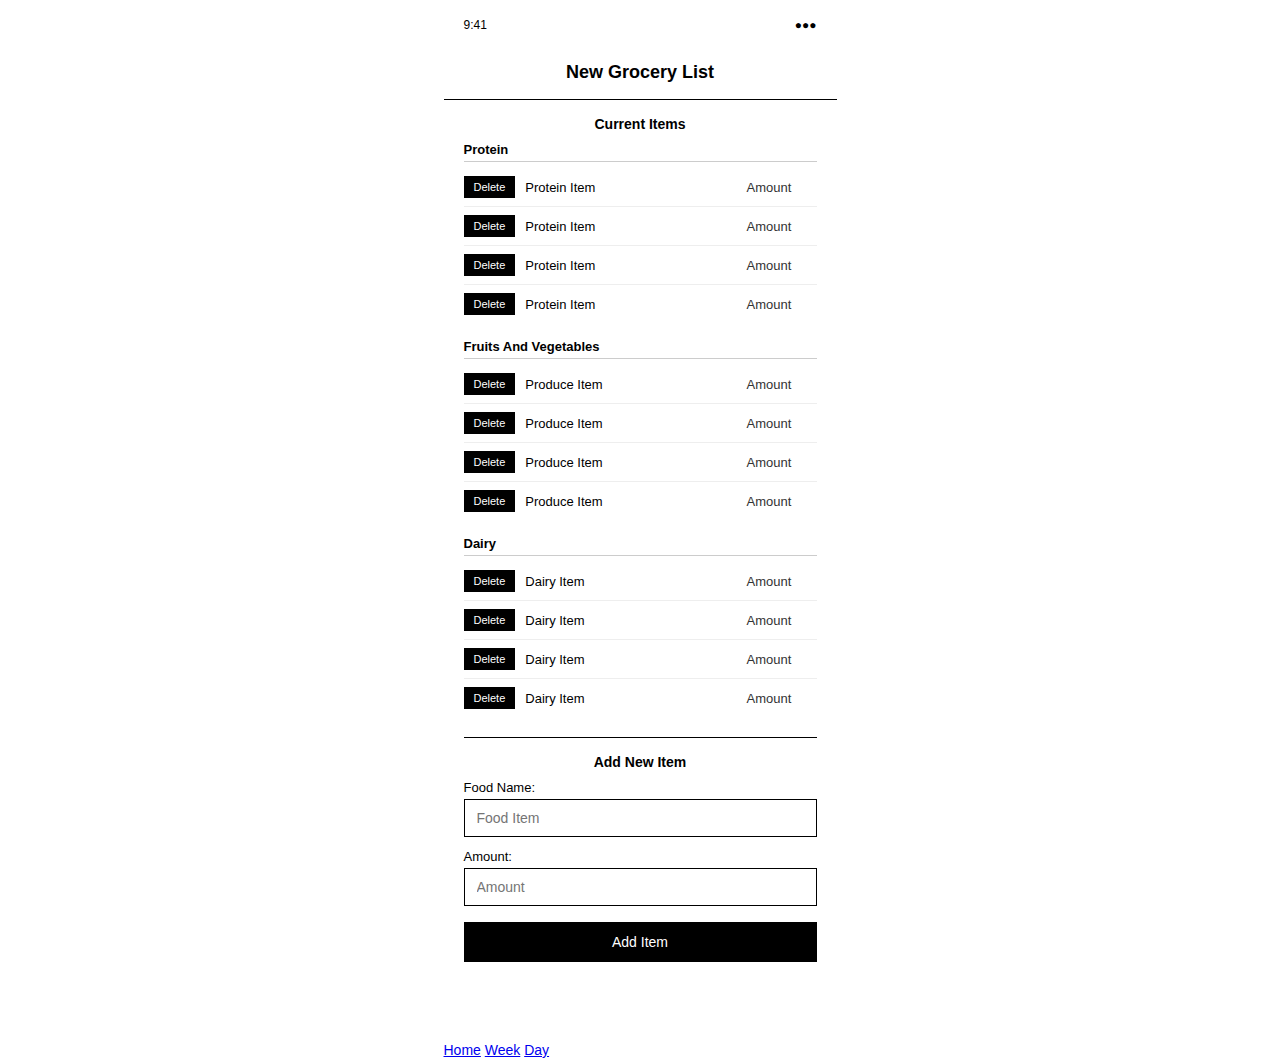
<file: groceryDisplay/grocery-list.html>
<!DOCTYPE html>
<html lang="en">
<head>
  <meta charset="UTF-8" />
  <meta name="viewport" content="width=393, initial-scale=1.0" />
  <title>MealPrep - New Grocery List</title>
  <link rel="stylesheet" href="/groceryDisplay/style.css">
</head>
<body>
  <div class="status-bar">
    <span>9:41</span>
    <span>●●●</span>
  </div>
  <div class="page-header">New Grocery List</div>
  <div class="content">
    <div class="section-label">Current Items</div>

    <div class="category-block">
      <div class="category-title"><span class="cat-display">Protein</span></div>
      <div class="item-row">
        <button type="button" class="btn-delete">Delete</button>
        <span class="item-name">Protein Item</span>
        <span class="item-amount">Amount</span>
      </div>
      <div class="item-row">
        <button type="button" class="btn-delete">Delete</button>
        <span class="item-name">Protein Item</span>
        <span class="item-amount">Amount</span>
      </div>
      <div class="item-row">
        <button type="button" class="btn-delete">Delete</button>
        <span class="item-name">Protein Item</span>
        <span class="item-amount">Amount</span>
      </div>
      <div class="item-row">
        <button type="button" class="btn-delete">Delete</button>
        <span class="item-name">Protein Item</span>
        <span class="item-amount">Amount</span>
      </div>
    </div>

    <div class="category-block">
      <div class="category-title"><span class="cat-display">Fruits And Vegetables</span></div>
      <div class="item-row">
        <button type="button" class="btn-delete">Delete</button>
        <span class="item-name">Produce Item</span>
        <span class="item-amount">Amount</span>
      </div>
      <div class="item-row">
        <button type="button" class="btn-delete">Delete</button>
        <span class="item-name">Produce Item</span>
        <span class="item-amount">Amount</span>
      </div>
      <div class="item-row">
        <button type="button" class="btn-delete">Delete</button>
        <span class="item-name">Produce Item</span>
        <span class="item-amount">Amount</span>
      </div>
      <div class="item-row">
        <button type="button" class="btn-delete">Delete</button>
        <span class="item-name">Produce Item</span>
        <span class="item-amount">Amount</span>
      </div>
    </div>

    <div class="category-block">
      <div class="category-title"><span class="cat-display">Dairy</span></div>
      <div class="item-row">
        <button type="button" class="btn-delete">Delete</button>
        <span class="item-name">Dairy Item</span>
        <span class="item-amount">Amount</span>
      </div>
      <div class="item-row">
        <button type="button" class="btn-delete">Delete</button>
        <span class="item-name">Dairy Item</span>
        <span class="item-amount">Amount</span>
      </div>
      <div class="item-row">
        <button type="button" class="btn-delete">Delete</button>
        <span class="item-name">Dairy Item</span>
        <span class="item-amount">Amount</span>
      </div>
      <div class="item-row">
        <button type="button" class="btn-delete">Delete</button>
        <span class="item-name">Dairy Item</span>
        <span class="item-amount">Amount</span>
      </div>
    </div>

    <div class="section-label add-section">Add New Item</div>
    <form action="/grocery-list" method="POST">
      <div class="form-group">
        <label for="food-name">Food Name:</label>
        <input type="text" id="food-name" name="name" placeholder="Food Item" />
      </div>
      <div class="form-group">
        <label for="amount">Amount:</label>
        <input type="text" id="amount" name="amount" placeholder="Amount" />
      </div>
      <button type="submit" class="btn-add-item">Add Item</button>
    </form>
  </div>

  <nav class="bottom-nav">
    <a href="../weeklyDisplay/simple-day.html" class="nav-tab">Home</a>
    <a href="weeklyDisplay/week" class="nav-tab">Week</a>
    <a href="../weeklyDisplay/simple-day.html" class="nav-tab">Day</a>
  </nav>
</body>
</html>
</file>
<file: groceryDisplay/style.css>
/* Base layout and global reset for grocery screens (list + history) */
* { margin: 0; padding: 0; box-sizing: border-box; }
body {
    font-family: 'Helvetica Neue', Helvetica, Arial, sans-serif;
    background: #ffffff;
    color: #000000;
    width: 393px;
    min-height: 852px;
    font-size: 14px;
    /* center the phone screen */
    margin: 0 auto;
    display: flex-start;
}

/* iOS-style fake status bar at the top of the screen */
.status-bar {
    height: 50px;
    background: #fff;
    display: flex;
    align-items: center;
    padding: 0 20px;
    font-size: 12px;
    justify-content: space-between;
}
/* Page title area under the status bar */
.page-header {
    text-align: center;
    padding: 12px 0 16px 0;
    font-size: 18px;
    font-weight: 600;
    border-bottom: 1px solid #000;
}

/* Grocery list content layout ( header text, category sections, and add-item form )*/
.content { padding: 0 20px 80px 20px; }
.section-label {
    text-align: center;
    font-size: 14px;
    font-weight: 600;
    margin: 16px 0 10px 0;
}
.category-block { margin-bottom: 16px; }
.category-title {
    font-size: 13px;
    font-weight: 700;
    margin-bottom: 6px;
    padding-bottom: 4px;
    border-bottom: 1px solid #ccc;
}

.category-title  { 
    text-transform: none;
    display: flex;
    align-items: center;
    justify-content: space-between;
}

.item-row {
    display: flex;
    align-items: center;
    padding: 8px 0;
    border-bottom: 1px solid #eee;
    font-size: 13px;
}
.item-row:last-child { border-bottom: none; }
.item-name { flex: 1; }
.item-amount {
     width: 70px; 
     text-align: left;
     color: #333; 
    }
.btn-checkbox {
    margin-left: 10px;

}
.btn-delete {
    background: #000;
    color: #fff;
    border: none;
    padding: 5px 10px;
    font-size: 11px;
    cursor: pointer;
    font-family: inherit;
    margin-right: 10px;
}
.add-section {
    margin-top: 20px;
    padding-top: 16px;
    border-top: 1px solid #000;
}
.form-group { margin-bottom: 12px; }
.form-group label { display: block; font-size: 13px; margin-bottom: 4px; }
.form-group input {
    width: 100%;
    padding: 10px 12px;
    border: 1px solid #000;
    font-size: 14px;
    font-family: inherit;
}
.btn-add-item {
    display: block;
    width: 100%;
    background: #000;
    color: #fff;
    border: none;
    padding: 12px;
    font-size: 14px;
    text-align: center;
    cursor: pointer;
    font-family: inherit;
    margin-top: 16px;
}
.empty-cat { font-size: 13px; color: #888; font-style: italic; padding: 8px 0; }

/* Grocery history table layout (for previous grocery lists) */
.week-block {
    padding: 10px 20px;
    border-bottom: 1px solid #000;
}
.week-title { font-size: 14px; margin-bottom: 8px; }
.history-container {
  background: white;
  margin: auto;
}
.table-header{
    display: grid;
    grid-template-columns: 2fr 2fr 1fr;
    margin:  10px 0 10px 0;
}
.table-row {
    display: grid;
    grid-template-columns: 2fr 2fr 1fr;
}
/* bottom nav styles come from /styles.css so grocery matches week/day/home */
</file>
